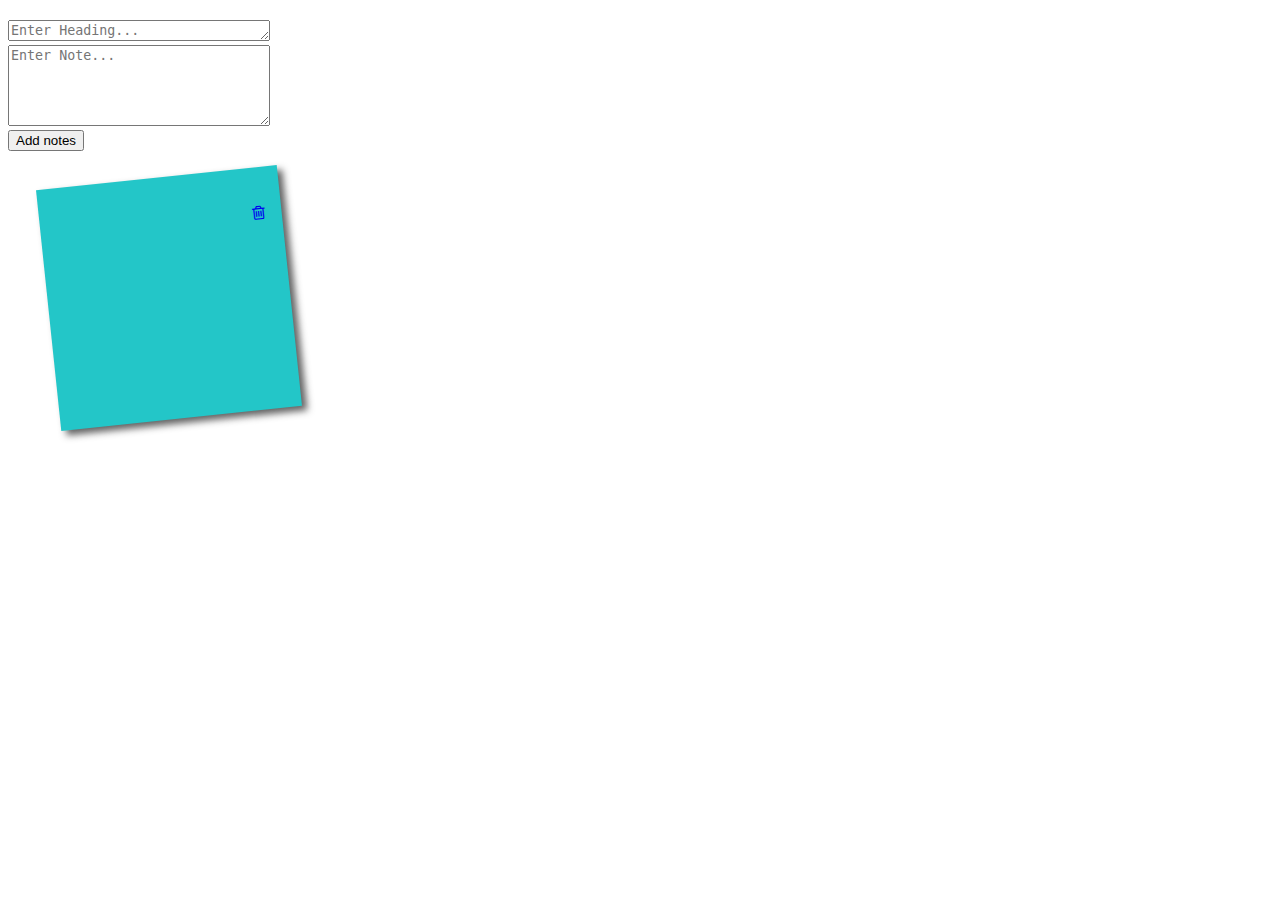
<file: chirag node/index.html>
<!DOCTYPE html>
<html lang="en">
  <head>
    <meta charset="UTF-8" />
    <meta http-equiv="X-UA-Compatible" content="IE=edge" />
    <meta name="viewport" content="width=device-width, initial-scale=1.0" />
    <title>Document</title>
    <link
      href="https://maxcdn.bootstrapcdn.com/font-awesome/4.3.0/css/font-awesome.min.css"
      rel="stylesheet"
    />
  </head>
  <style>
    body{margin-top:20px;}

ul.notes li {
  margin: 10px 40px 50px 0px;
  float: left;
}

ul.notes li, ul.tag-list li {
  list-style: none;
}

ul.notes li div small {
  position: absolute;
  top: 5px;
  right: 5px;
  font-size: 10px;
}

div.rotate-1 {
  -webkit-transform: rotate(-6deg);
  -o-transform: rotate(-6deg);
  -moz-transform: rotate(-6deg);
}

div.rotate-2 {
  -o-transform: rotate(4deg);
  -webkit-transform: rotate(4deg);
  -moz-transform: rotate(4deg);
  position: relative;
  top: 5px;
}

.lazur-bg {
  background-color: #23c6c8;
  color: #ffffff;
}

.red-bg {
  background-color: #ed5565;
  color: #ffffff;
}

.navy-bg {
  background-color: #1ab394;
  color: #ffffff;
}

.yellow-bg {
  background-color: #f8ac59;
  color: #ffffff;
}

ul.notes li div {
  text-decoration: none;
  color: #000;
  display: block;
  height: 210px;
  width: 210px;
  padding: 1em;
  -moz-box-shadow: 5px 5px 7px #212121;
  -webkit-box-shadow: 5px 5px 7px rgba(33, 33, 33, 0.7);
  box-shadow: 5px 5px 7px rgba(33, 33, 33, 0.7);
  -moz-transition: -moz-transform 0.15s linear;
  -o-transition: -o-transform 0.15s linear;
  -webkit-transition: -webkit-transform 0.15s linear;
}


  </style>
  <body>
    <textarea name="" id="headingArea" cols="30" rows="1" placeholder="Enter Heading..."></textarea><br>
    <textarea name="" id="noteArea" cols="30" rows="5" placeholder="Enter Note..."></textarea><br>
    <button id="add" type="button" onclick="createNote()" class="btn btn-info">Add notes</button>
    <div class="container bootstrap snippets bootdey">
      <div id="row">
        <ul id="ul" class="notes">
          
        </ul>
      </div>
    </div>
  </body>
  <script>
    const add = document.getElementById("add")
    const ul = document.getElementById("ul")

    function createNote(){
      const li = document.createElement("li");
      li.classList.add("note");
      const htmlData = `
        <div class="rotate-1 lazur-bg">
              <h4 id="myheading"></h4>
              <p id="mynote"></p>
              <a href="#" id="delete" class="text-danger pull-right"><i class="fa fa-trash-o"></i></a>
            </div>`;
      li.insertAdjacentHTML("afterbegin", htmlData);
      ul.appendChild(li);

      let headingArea = document.getElementById("headingArea").value
      let noteArea = document.getElementById("noteArea").value
      let myheading = document.getElementById("myheading").innerHTML = headingArea
      let mynote = document.getElementById("mynote").innerHTML = noteArea
      
      let h4 = document.getElementById("h4")
      let p = document.getElementById("p")
      let delbtn = document.getElementById("delete")
      
      delbtn.addEventListener("click",()=>{
        li.remove()
      })
      h4.addEventListener("click",()=>{
        let myheading = document.getElementById("h4").innerHTML = "headingArea"

      })
    }
   

    // add.addEventListener("click",()=>{
    //   console.log("hiiiii");
        createNote()
    // })
  </script>
</html>
</file>
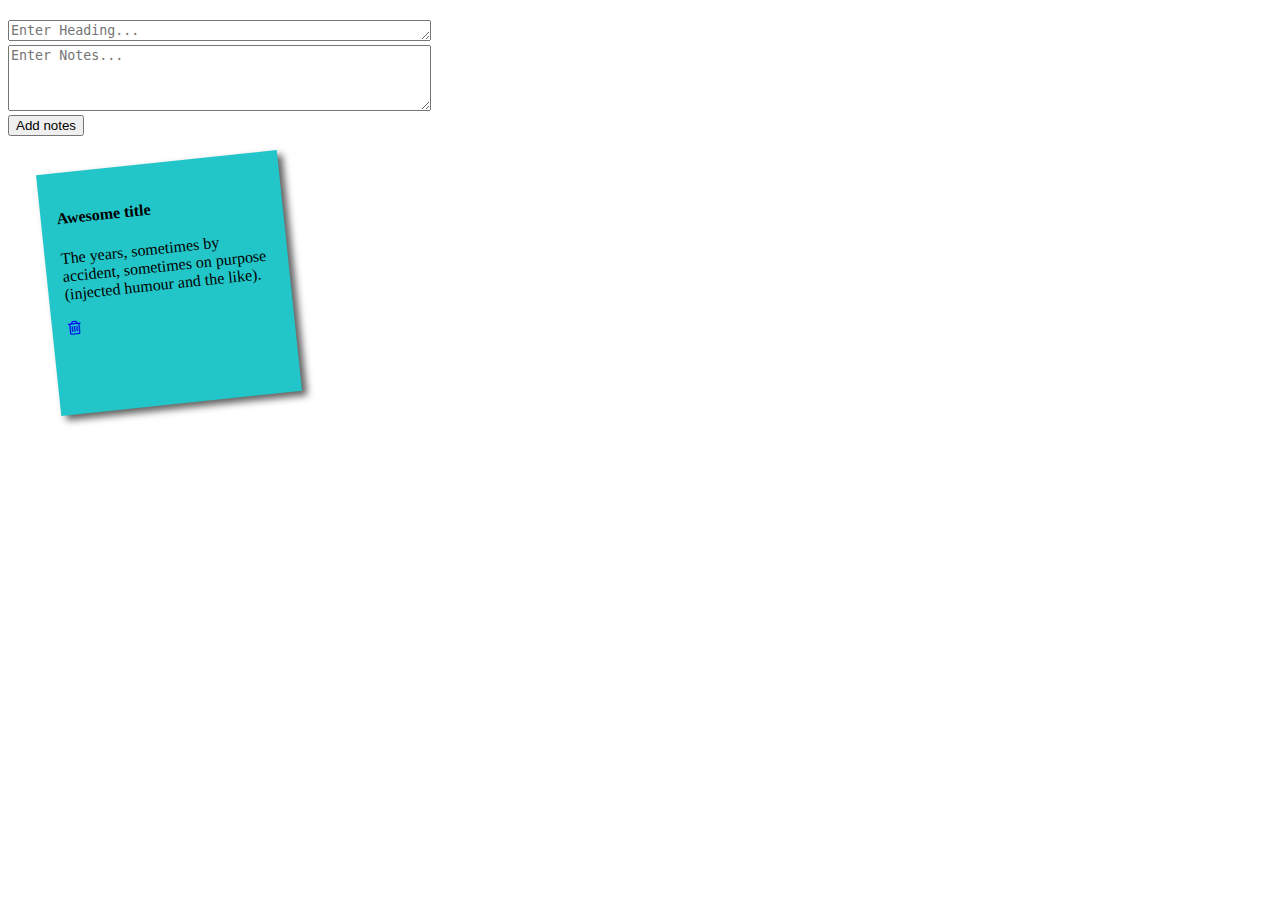
<file: sticky notes/index.html>
<!DOCTYPE html>
<html lang="en">
  <head>
    <meta charset="UTF-8" />
    <meta http-equiv="X-UA-Compatible" content="IE=edge" />
    <meta name="viewport" content="width=device-width, initial-scale=1.0" />
    <title>Document</title>
    <link
      href="https://maxcdn.bootstrapcdn.com/font-awesome/4.3.0/css/font-awesome.min.css"
      rel="stylesheet"
    />
  </head>
  <style>
    body{margin-top:20px;}

ul#notes li {
  margin: 10px 40px 50px 0px;
  float: left;
}

ul#notes li, ul.tag-list li {
  list-style: none;
}

ul#notes li div small {
  position: absolute;
  top: 5px;
  right: 5px;
  font-size: 10px;
}

div.rotate-1 {
  -webkit-transform: rotate(-6deg);
  -o-transform: rotate(-6deg);
  -moz-transform: rotate(-6deg);
}

div.rotate-2 {
  -o-transform: rotate(4deg);
  -webkit-transform: rotate(4deg);
  -moz-transform: rotate(4deg);
  position: relative;
  top: 5px;
}

.lazur-bg {
  background-color: #23c6c8;
  color: #ffffff;
}

.red-bg {
  background-color: #ed5565;
  color: #ffffff;
}

.navy-bg {
  background-color: #1ab394;
  color: #ffffff;
}

.yellow-bg {
  background-color: #f8ac59;
  color: #ffffff;
}

ul#notes li div {
  text-decoration: none;
  color: #000;
  display: block;
  height: 210px;
  width: 210px;
  padding: 1em;
  -moz-box-shadow: 5px 5px 7px #212121;
  -webkit-box-shadow: 5px 5px 7px rgba(33, 33, 33, 0.7);
  box-shadow: 5px 5px 7px rgba(33, 33, 33, 0.7);
  -moz-transition: -moz-transform 0.15s linear;
  -o-transition: -o-transform 0.15s linear;
  -webkit-transition: -webkit-transform 0.15s linear;
}


  </style>
  <body>
    <form action="/action_page.php">
      <textarea id="headingArea" name="" rows="1" cols="50" placeholder="Enter Heading..."></textarea><br>
      <textarea id="noteArea" name="" rows="4" cols="50" placeholder="Enter Notes..."></textarea>
     
      <br>
      <button id="addNote" type="button" onclick="createNote()" class="btn btn-info">Add notes</button>
    </form>

    <div class="container bootstrap snippets bootdey">
      <div class="row"> 
        <ul id="notes">
          <li id="myli">
            <div class="rotate-1 lazur-bg">
              <h4>Awesome title</h4>
              <p>
                The years, sometimes by accident, sometimes on purpose (injected
                humour and the like).
              </p>
              <!-- <a href="#" class="text-danger pull-right"><i class="fa fa-trash-o"></i></a> -->
              <a href="#" ><i class="fa fa-trash-o" onclick="removeNote()"></i></a>
            </div>
          </li>
        </ul>
      </div>
    </div>
  </body>
  <script>

    
    function createNote() {
    
        let headingArea = document.getElementById("headingArea").value;
        let noteArea = document.getElementById("noteArea").value;

        let li = document.createElement("li");
        let p = document.createElement("p");
        let h4 = document.createElement("h4");
        let a = document.createElement("a");
        let i = document.createElement("i");
        
        let div = document.createElement("div");
        div.classList.add("rotate-1");
        div.classList.add("lazur-bg");

        li.id="myli"
        
        h4.innerHTML = headingArea
        p.innerHTML = noteArea
        a.href="#"
        
        li.appendChild(div);
        div.appendChild(h4);
        div.appendChild(p);
        div.appendChild(a);
        a.appendChild(i); 
        
        i.classList.add("fa");
        i.classList.add("fa-trash-o");
        i.onclick = function(){
          console.log("jjjj")

          const ul = document.getElementById("notes");
          // const lii = document.getElementsByClassName("li");
          const myli = document.getElementById("myli");
          // const divv = document.getElementsByClassName("rotate-1 lazur-bg");
          // console.log(ul);
          console.log(myli);
              // myli.removeChild(div);
            myli.removeChild(myli.children[0]);
            // }  
          // }
        }

        let ul = document.getElementById("notes")
        ul.appendChild(li)
        console.log("hii");
      }
      
      function removeNote(){
        const ul = document.getElementById("notes");
        const li = document.getElementsByClassName("li");
        ul.removeChild(ul.lastElementChild);
        console.log("jjjj")
      }
    
  </script>
</html>
</file>
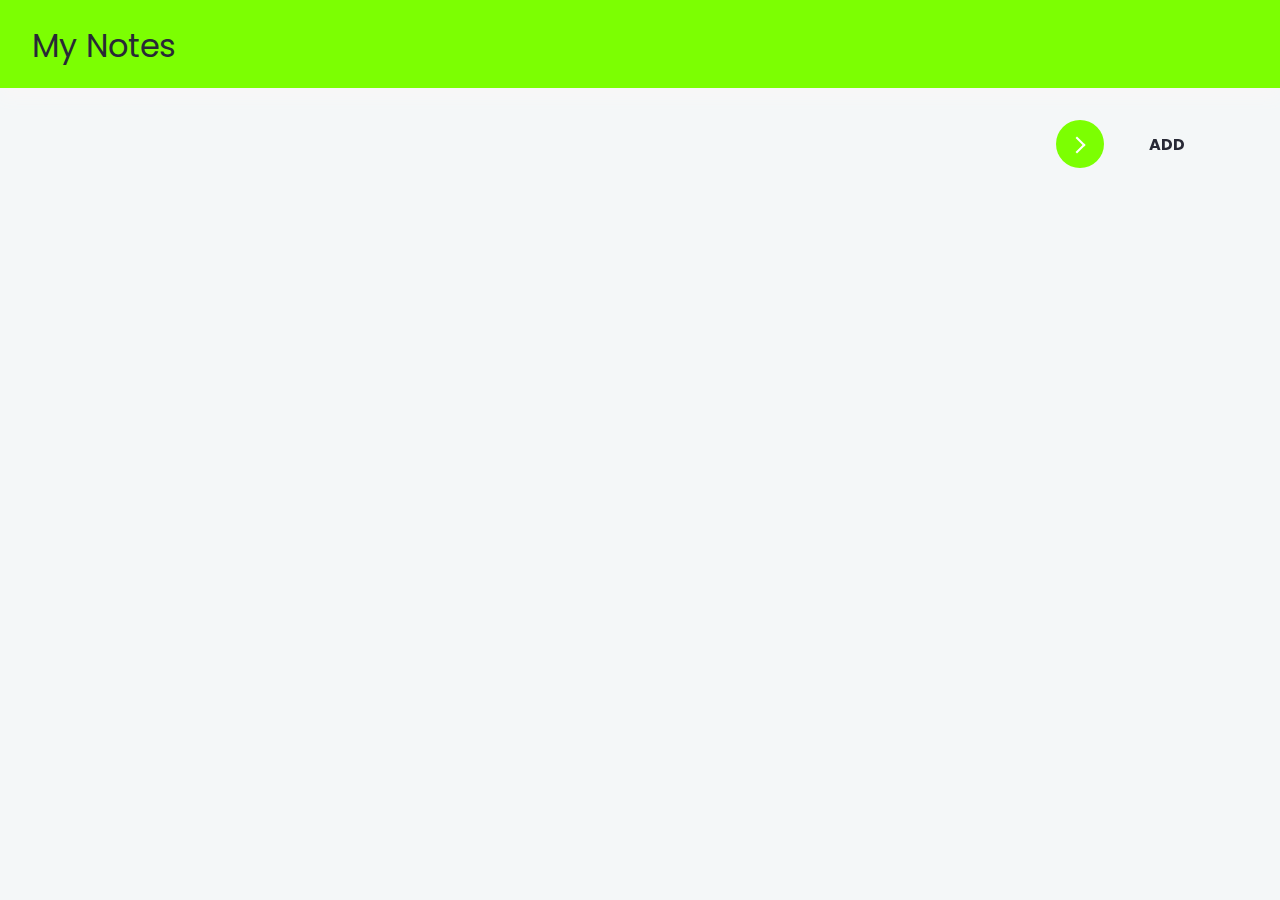
<file: chirag node/1.html>
<!DOCTYPE html>
<html lang="en">

<head>
  <meta charset="UTF-8" />
  <meta name="viewport" content="width=device-width, initial-scale=1.0" />

  <link rel="stylesheet" href="https://cdnjs.cloudflare.com/ajax/libs/font-awesome/5.10.0/css/all.min.css"
    integrity="sha512-PgQMlq+nqFLV4ylk1gwUOgm6CtIIXkKwaIHp/PAIWHzig/lKZSEGKEysh0TCVbHJXCLN7WetD8TFecIky75ZfQ=="
    crossorigin="anonymous" />
  <title>Google+Keep</title>
  <link rel="stylesheet" href="1.css" />
</head>

<body>
  <div class="heading">
    <h1><i class="fas fa-sticky-note"></i>My Notes</h1>
  </div>

  <div class="btn-div">
    <button class="learn-more" class="add" id="add" onclick="">
      <span class="circle" aria-hidden="true">
        <span class="icon arrow"></span>
      </span>
      <span class="button-text"> ADD </span>
    </button>

  </div>
  </div>
  <script src="1.js"></script>
</body>

</html>
</file>
<file: chirag node/1.css>
@import url("https://fonts.googleapis.com/css2?family=Poppins:wght@200;400&display=swap");

*{
  margin: 0;
  padding: 0;
  box-sizing: border-box;
  outline: none;
}

body {
  background-color: #f4f7f8;
  font-family: "Poppins", sans-serif;
  display: flex;
  flex-wrap: wrap;
}

.heading {
  width: 100vw;
  height: 5.5rem;
  background-color: #7cff02;
  color: #282936;
  box-shadow: 0px 10px 16px rgb(248, 247, 247);
}

.heading h1 {
  line-height: 5.8rem;
  margin-left: 2rem;
  font-weight: 400;
}

.add:active {
  transform: scale(0.98);
}

/* button style start  */

.btn-div {
  position: fixed;
  top: 7rem;
  right: 1rem;
  border: none;
  border-radius: 3px;
  padding: 0.5rem 1rem;
  cursor: pointer;
}


button {
  position: relative;
  display: inline-block;
  cursor: pointer;
  outline: none;
  border: 0;
  vertical-align: middle;
  text-decoration: none;
  background: transparent;
  padding: 0;
  font-size: inherit;
  font-family: inherit;
}
button.learn-more {
  width: 12rem;
  height: auto;
}
button.learn-more .circle {
  transition: all 0.45s cubic-bezier(0.65, 0, 0.076, 1);
  position: relative;
  display: block;
  margin: 0;
  width: 3rem;
  height: 3rem;
  background: #7cff02;
  border-radius: 1.625rem;
}
button.learn-more .circle .icon {
  transition: all 0.45s cubic-bezier(0.65, 0, 0.076, 1);
  position: absolute;
  top: 0;
  bottom: 0;
  margin: auto;
  background: #fff;
}
button.learn-more .circle .icon.arrow {
  transition: all 0.45s cubic-bezier(0.65, 0, 0.076, 1);
  left: 0.625rem;
  width: 1.125rem;
  height: 0.125rem;
  background: none;
}



button.learn-more .circle .icon.arrow::before {
  position: absolute;
  content: "";
  top: -0.25rem;
  right: 0.0625rem;
  width: 0.625rem;
  height: 0.625rem;
  border-top: 0.125rem solid #fff;
  border-right: 0.125rem solid #fff;
  transform: rotate(45deg);
}
button.learn-more .button-text {
  transition: all 0.45s cubic-bezier(0.65, 0, 0.076, 1);
  position: absolute;
  top: 0;
  left: 0;
  right: 0;
  bottom: 0;
  padding: 0.75rem 0;
  margin: 0 0 0 1.85rem;
  color: #282936;
  font-weight: 700;
  line-height: 1.6;
  text-align: center;
  text-transform: uppercase;
}
button:hover .circle {
  width: 100%;
}
button:hover .circle .icon.arrow {
  background: #fff;
  transform: translate(1rem, 0);
}
button:hover .button-text {
  color: #fff;
}

/* button style end  */

.main {
  padding: 2rem;
}

.note {
  background-color: rgb(255, 255, 255);
  margin: 30px 20px;
  height: 200px;
  width: 400px;
  overflow-y: scroll;
  margin-top: 7rem;
  box-shadow: inset 1px 1px 0 rgba(0, 0, 0, 0.1),
  inset 0 -1px 0 rgba(0, 0, 0, 0.1);
  border-radius: 15px;
}

.note .operation {
  display: flex;
  justify-content: flex-end;
  padding: 0.5rem;
}

.note .operation button {
  background-color: transparent;
  border: none;
  color: #fff;
  cursor: pointer;
  font-size: 1rem;
  margin-left: 0.5rem;
}

.note textarea {
  outline: none;
  font-family: inherit;
  font-size: 1.2rem;
  border: none;
  height: 300px;
  width: 100%;
  padding: 20px;
}

.fa-edit,
.fa-trash-alt {
  color: #fff;
  padding: 10px;
  background-color: #2ecc71;
  border-radius: 50%;
}

.fa-trash-alt {
  background-color: #e74c3c;
}

.fa-edit:hover {
  background-color: #fff;
  color: #27ae60;
  filter: drop-shadow(0px 10px 8px rgb(219, 218, 218));
}

.fa-trash-alt:hover {
  background-color: #fff;
  color: #e74c3c;
  filter: drop-shadow(0px 10px 8px rgb(219, 218, 218));
}

.fa-palette{
  background-color: #fd7e14;
  padding: 10px;
  border-radius: 50%;
  color: #fff;
}
.fa-palette:hover{
  background-color: #fff;
  color: #fd7e14;
  filter: drop-shadow(0px 10px 8px rgb(219, 218, 218));
}

.fa-droplet{
  background-color: #fd7e14;
  padding: 10px;
  border-radius: 50%;
  color: #fff;
}
.fa-brush{
  /* background-color: #16ff01; */
  padding: 10px;
  border-radius: 50%;
  color: #fff;
}

.c1{
  background-color: orange;
  color: black;
}
.c2{
  background-color: skyblue;
  color: black;
}
.c3{
  background-color: pink;
  color: black;
}
.c4{
  background-color: yellow;
  color: black;
}

.hidden {
  display: none;
}
</file>
